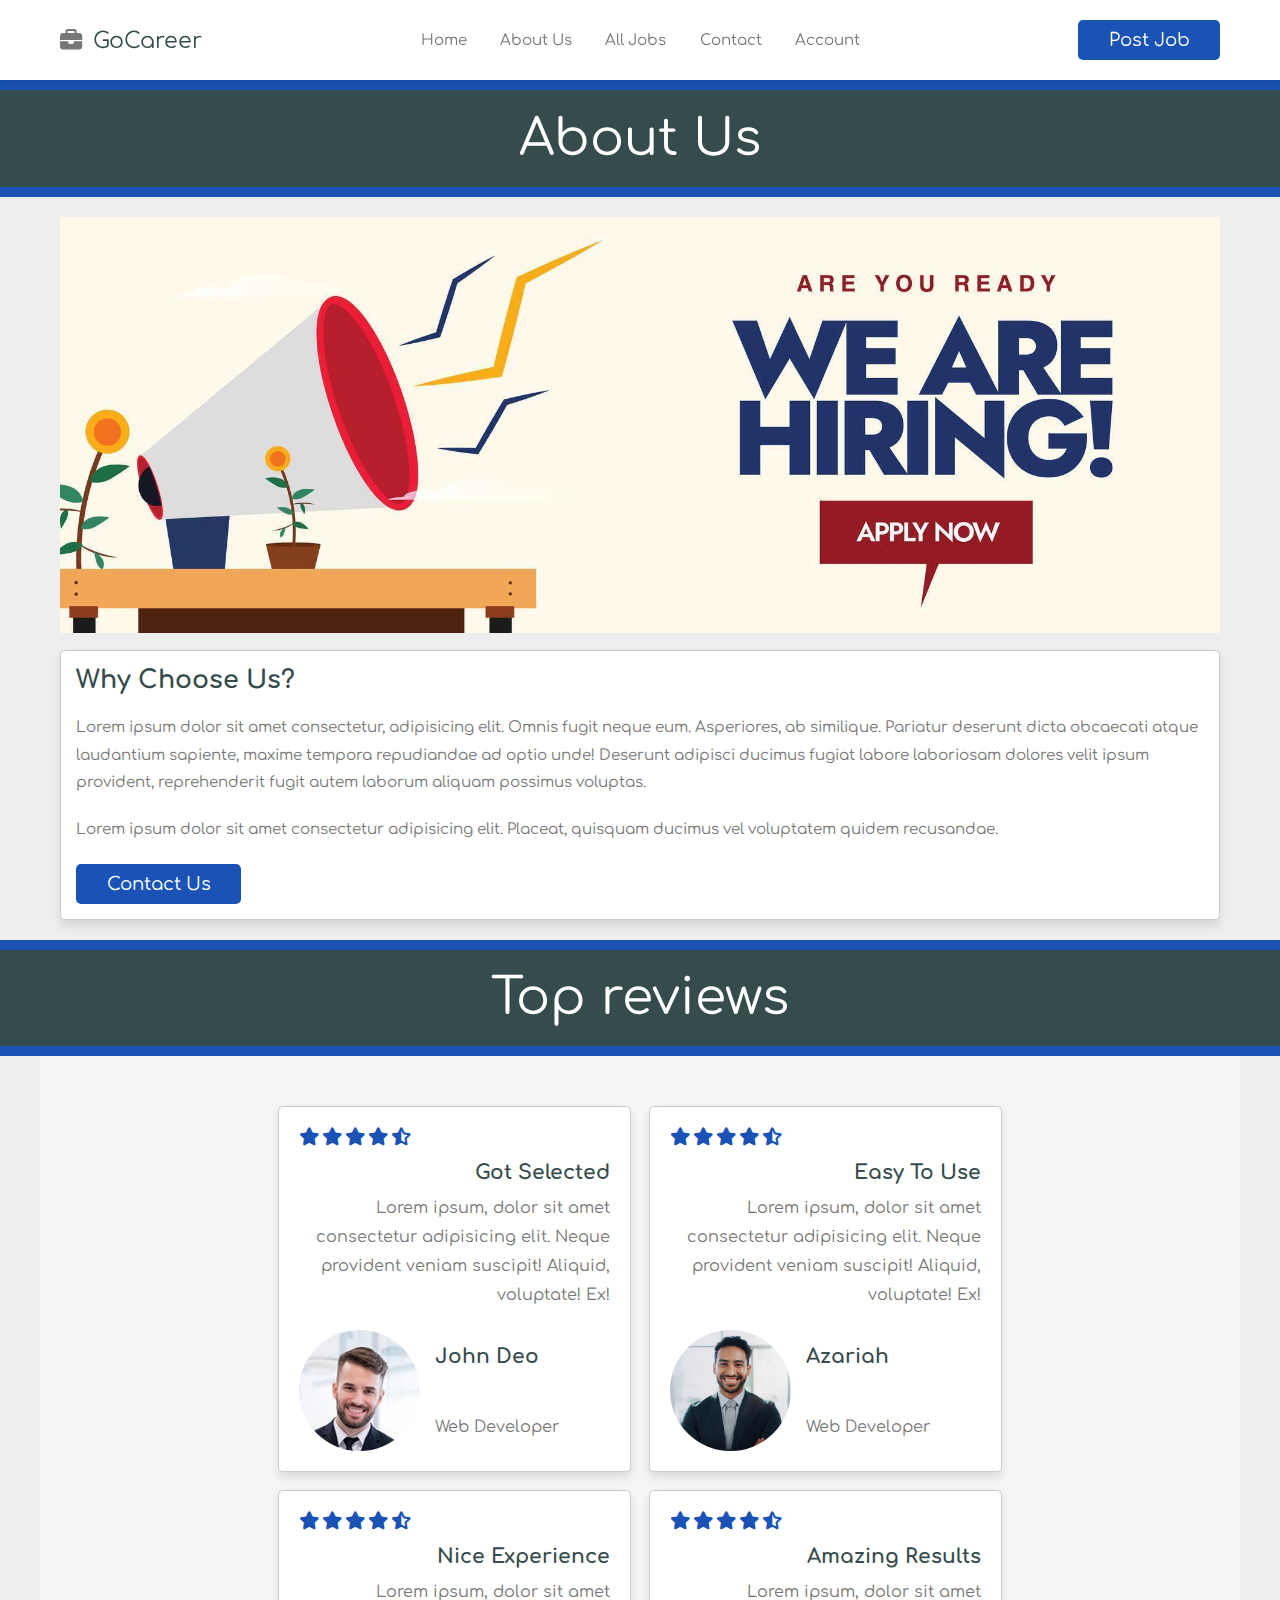
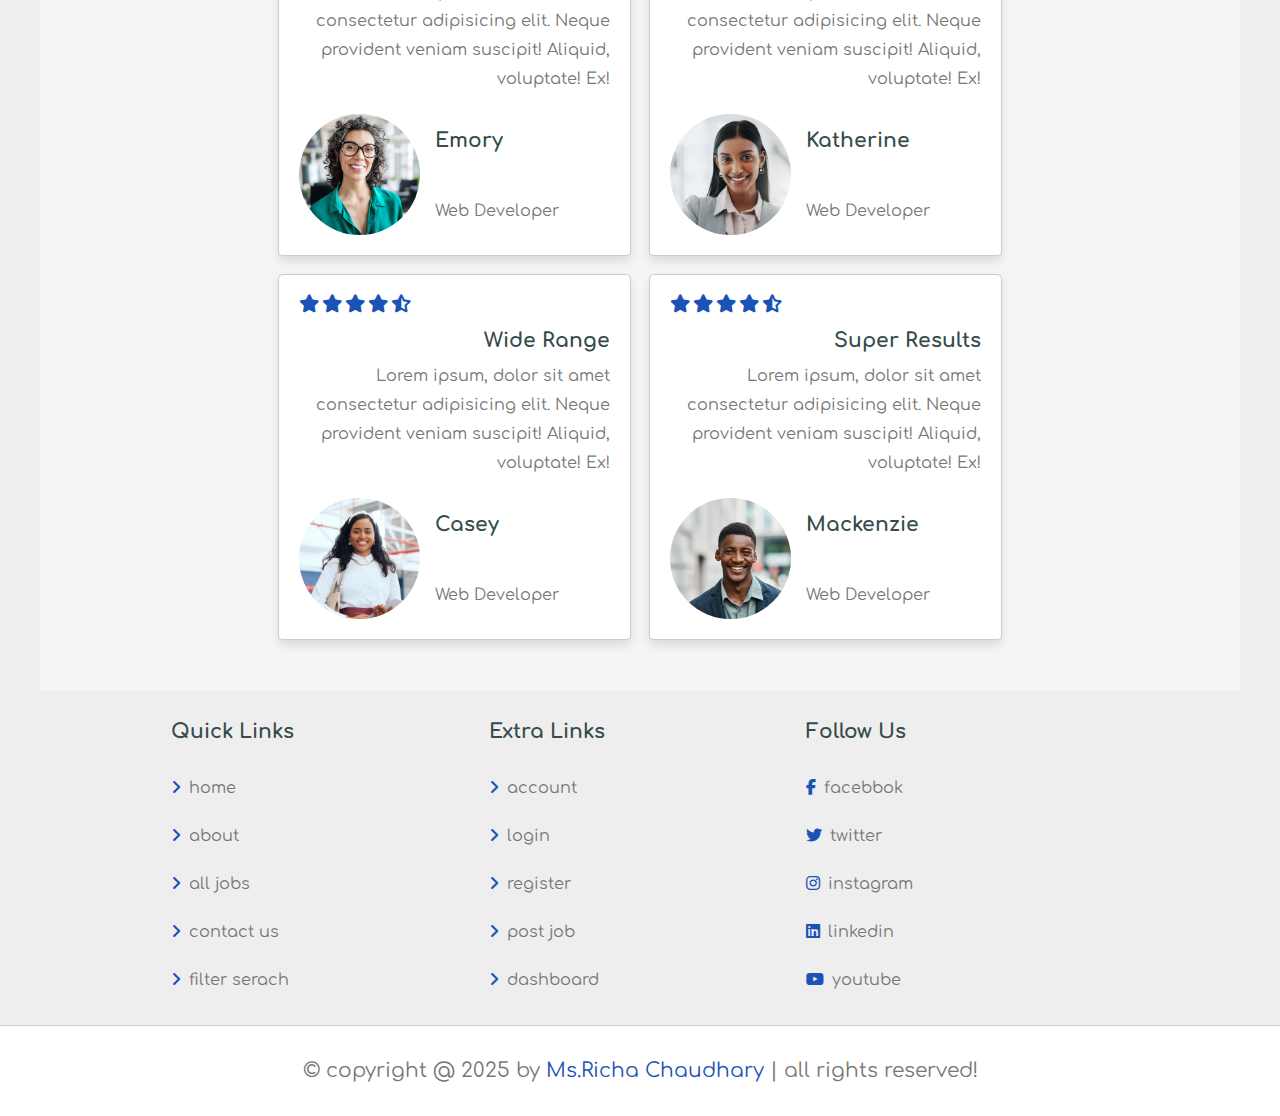
<file: about.html>
<!DOCTYPE html>
<html lang="en">
<head>
    <meta charset="UTF-8">
    <meta name="viewport" content="width=device-width, initial-scale=1.0">
    <title>About</title>

    <link rel="stylesheet" href="style.css">
</head>
<body>

    <header class="header">

        <section class="container">

            <div id="menu-button" class="fas fa-bars-staggered"></div>

            <a href="about.html" class="logo"><i class="fas fa-briefcase"></i>
            GoCareer</a>

             <nav class="navbar">
                <a href="index.html">home</a>
                <a href="about.html">about us</a>
                <a href="jobs.html">all jobs</a>
                <a href="contact.html">contact</a>
                <a href="login.html">account</a>
            </nav>

            <a href="#" class="button" style="margin-top: 0%;">Post job</a>
            
        </section>
    </header>

    
    <!-- about us section starts -->

    <div class="section-title">About Us</div>

    <section class="about">
        <img src="img.1.jpg" alt="">
        <div class="box">
            <h3>Why Choose us?</h3>
            <p>Lorem ipsum dolor sit amet consectetur, adipisicing elit. Omnis fugit neque eum. Asperiores, ab similique. Pariatur deserunt dicta obcaecati atque laudantium sapiente, maxime tempora repudiandae ad optio unde! Deserunt adipisci ducimus fugiat labore laboriosam dolores velit ipsum provident, reprehenderit fugit autem laborum aliquam possimus voluptas.</p>
            <p>Lorem ipsum dolor sit amet consectetur adipisicing elit. Placeat, quisquam ducimus vel voluptatem quidem recusandae.</p>
            <a href="contact.html" class="button">Contact Us</a>
        </div>
    </section>


    <!--about us secton ends-->

    <!--review section starts-->

    <div class="section-title">Top reviews</div>
    <section class="reviews">
        <div class="box-container">


            <div class="box">
                <div class="stars">
                    <i class="fas fa-star"></i>
                    <i class="fas fa-star"></i>
                    <i class="fas fa-star"></i>
                    <i class="fas fa-star"></i>
                    <i class="fas fa-star-half-alt"></i>
                </div>
                <h3 class="title">Got Selected</h3>
                <p>Lorem ipsum, dolor sit amet consectetur adipisicing elit. Neque provident veniam suscipit! Aliquid, voluptate! Ex!</p>
                <div class="user">
                    <img src="img.02.jpg" alt="">
                    <div>
                        <h3>John Deo</h3>
                        <span>Web Developer</span>
                    </div>
                </div>
            </div>

            <div class="box">
                <div class="stars">
                    <i class="fas fa-star"></i>
                    <i class="fas fa-star"></i>
                    <i class="fas fa-star"></i>
                    <i class="fas fa-star"></i>
                    <i class="fas fa-star-half-alt"></i>
                </div>
                <h3 class="title">Easy to Use</h3>
                <p>Lorem ipsum, dolor sit amet consectetur adipisicing elit. Neque provident veniam suscipit! Aliquid, voluptate! Ex!</p>
                <div class="user">
                    <img src="image.03.avif" alt="">
                    <div>
                        <h3>Azariah</h3>
                        <span>Web Developer</span>
                    </div>
                </div>
            </div>

            <div class="box">
                <div class="stars">
                    <i class="fas fa-star"></i>
                    <i class="fas fa-star"></i>
                    <i class="fas fa-star"></i>
                    <i class="fas fa-star"></i>
                    <i class="fas fa-star-half-alt"></i>
                </div>
                <h3 class="title">Nice Experience</h3>
                <p>Lorem ipsum, dolor sit amet consectetur adipisicing elit. Neque provident veniam suscipit! Aliquid, voluptate! Ex!</p>
                <div class="user">
                    <img src="img.04.jpg" alt="">
                    <div>
                        <h3>Emory</h3>
                        <span>Web Developer</span>
                    </div>
                </div>
            </div>

            <div class="box">
                <div class="stars">
                    <i class="fas fa-star"></i>
                    <i class="fas fa-star"></i>
                    <i class="fas fa-star"></i>
                    <i class="fas fa-star"></i>
                    <i class="fas fa-star-half-alt"></i>
                </div>
                <h3 class="title">Amazing Results</h3>
                <p>Lorem ipsum, dolor sit amet consectetur adipisicing elit. Neque provident veniam suscipit! Aliquid, voluptate! Ex!</p>
                <div class="user">
                    <img src="img.05.jpg" alt="">
                <div>
                    <h3>Katherine</h3>
                    <span>Web Developer</span>
                    </div>
                </div>
            </div>
        
            <div class="box">
                <div class="stars">
                    <i class="fas fa-star"></i>
                    <i class="fas fa-star"></i>
                    <i class="fas fa-star"></i>
                    <i class="fas fa-star"></i>
                    <i class="fas fa-star-half-alt"></i>
                </div>
                <h3 class="title">Wide Range</h3>
                <p>Lorem ipsum, dolor sit amet consectetur adipisicing elit. Neque provident veniam suscipit! Aliquid, voluptate! Ex!</p>
                <div class="user">
                    <img src="img.06.jpg" alt="">
                    <div>
                        <h3>Casey</h3>
                        <span>Web Developer</span>
                    </div>
                </div>
            </div>
        

            <div class="box">
                <div class="stars">
                    <i class="fas fa-star"></i>
                    <i class="fas fa-star"></i>
                    <i class="fas fa-star"></i>
                    <i class="fas fa-star"></i>
                    <i class="fas fa-star-half-alt"></i>
                </div>
                <h3 class="title">Super Results</h3>
                <p>Lorem ipsum, dolor sit amet consectetur adipisicing elit. Neque provident veniam suscipit! Aliquid, voluptate! Ex!</p>
                <div class="user">
                    <img src="img.07.jpg" alt="" >
                    <div>
                    <h3>Mackenzie</h3>
                    <span>Web Developer</span>
                    </div>
                </div>
            </div>


        </div>
    </section>
    <!--review section ends-->




















































































<footer class="footer">
    <section class="grid">
        <div class="box">
        <h3>quick links</h3>
        <a href="index.html"><i class="fas fa-angle-right"></i>home</a>
        <a href="about.html"><i class="fas fa-angle-right"></i>about</a>
        <a href="jobs.html"><i class="fas fa-angle-right"></i>all jobs</a>
        <a href="contact.html"><i class="fas fa-angle-right"></i>contact us</a>
        <a href="contact.html"><i class="fas fa-angle-right"></i>filter serach</a>
        </div>

        <div class="box">
            <h3>extra links</h3>
            <a href="#"><i class="fas fa-angle-right"></i>account</a>
            <a href="login.html"><i class="fas fa-angle-right"></i>login</a>
            <a href="register.html"><i class="fas fa-angle-right"></i>register</a>
            <a href="#"><i class="fas fa-angle-right"></i>post job</a>
            <a href="#"><i class="fas fa-angle-right"></i>dashboard</a>
        </div>

        <div class="box">
            <h3>follow us</h3>  
            <a href="#"><i class="fab fa-facebook-f"></i>facebbok</a>
            <a href="#"><i class="fab fa-twitter"></i>twitter</a>
            <a href="#"><i class="fab fa-instagram"></i>instagram</a>
            <a href="#"><i class="fab fa-linkedin"></i>linkedin</a>
            <a href="#"><i class="fab fa-youtube"></i>youtube</a>
        </div>
    </section>

    <div class="credit">&copy; copyright @ 2025 by <span>ms.richa chaudhary</span> | all rights reserved!</div>

    
</footer>

</body>
<script src="script.js"></script>
</html>
</file>
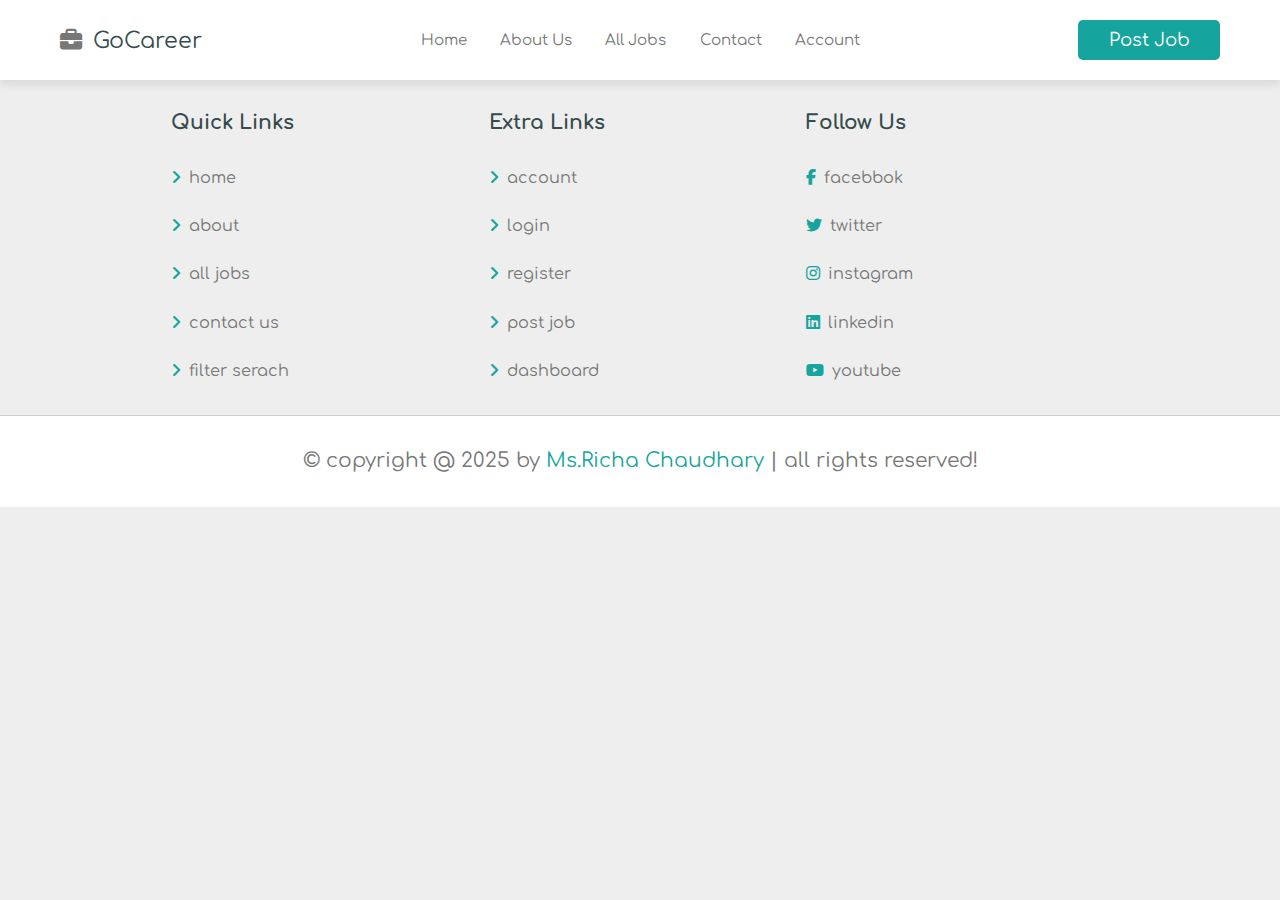
<file: contact.html>
<!DOCTYPE html>
<html lang="en">
<head>
    <meta charset="UTF-8">
    <meta name="viewport" content="width=device-width, initial-scale=1.0">
    <title>Home</title>

    <link rel="stylesheet" href="css/style.css">
</head>
<body>

    <header class="header">

        <section class="container">

            <div id="menu-button" class="fas fa-bars-staggered"></div>

            <a href="home.html" class="logo"><i class="fas fa-briefcase"></i>
            GoCareer</a>

             <nav class="navbar">
                <a href="home.html">home</a>
                <a href="about.html">about us</a>
                <a href="jobs.html">all jobs</a>
                <a href="contact.html">contact</a>
                <a href="login.html">account</a>
            </nav>

            <a href="#" class="button" style="margin-top: 0%;">Post job</a>
            
        </section>
    </header>


























    <footer class="footer">
    <section class="grid">
        <div class="box">
        <h3>quick links</h3>
        <a href="home.html"><i class="fas fa-angle-right"></i>home</a>
        <a href="about.html"><i class="fas fa-angle-right"></i>about</a>
        <a href="jobs.html"><i class="fas fa-angle-right"></i>all jobs</a>
        <a href="contact.html"><i class="fas fa-angle-right"></i>contact us</a>
        <a href="contact.html"><i class="fas fa-angle-right"></i>filter serach</a>
        </div>

        <div class="box">
            <h3>extra links</h3>
            <a href="#"><i class="fas fa-angle-right"></i>account</a>
            <a href="login.html"><i class="fas fa-angle-right"></i>login</a>
            <a href="register.html"><i class="fas fa-angle-right"></i>register</a>
            <a href="#"><i class="fas fa-angle-right"></i>post job</a>
            <a href="#"><i class="fas fa-angle-right"></i>dashboard</a>
        </div>

        <div class="box">
            <h3>follow us</h3>  
            <a href="#"><i class="fab fa-facebook-f"></i>facebbok</a>
            <a href="#"><i class="fab fa-twitter"></i>twitter</a>
            <a href="#"><i class="fab fa-instagram"></i>instagram</a>
            <a href="#"><i class="fab fa-linkedin"></i>linkedin</a>
            <a href="#"><i class="fab fa-youtube"></i>youtube</a>
        </div>
    </section>

    <div class="credit">&copy; copyright @ 2025 by <span>ms.richa chaudhary</span> | all rights reserved!</div>

    
</footer>















    
</body>
<script src="script.js"></script>
</html>
</file>
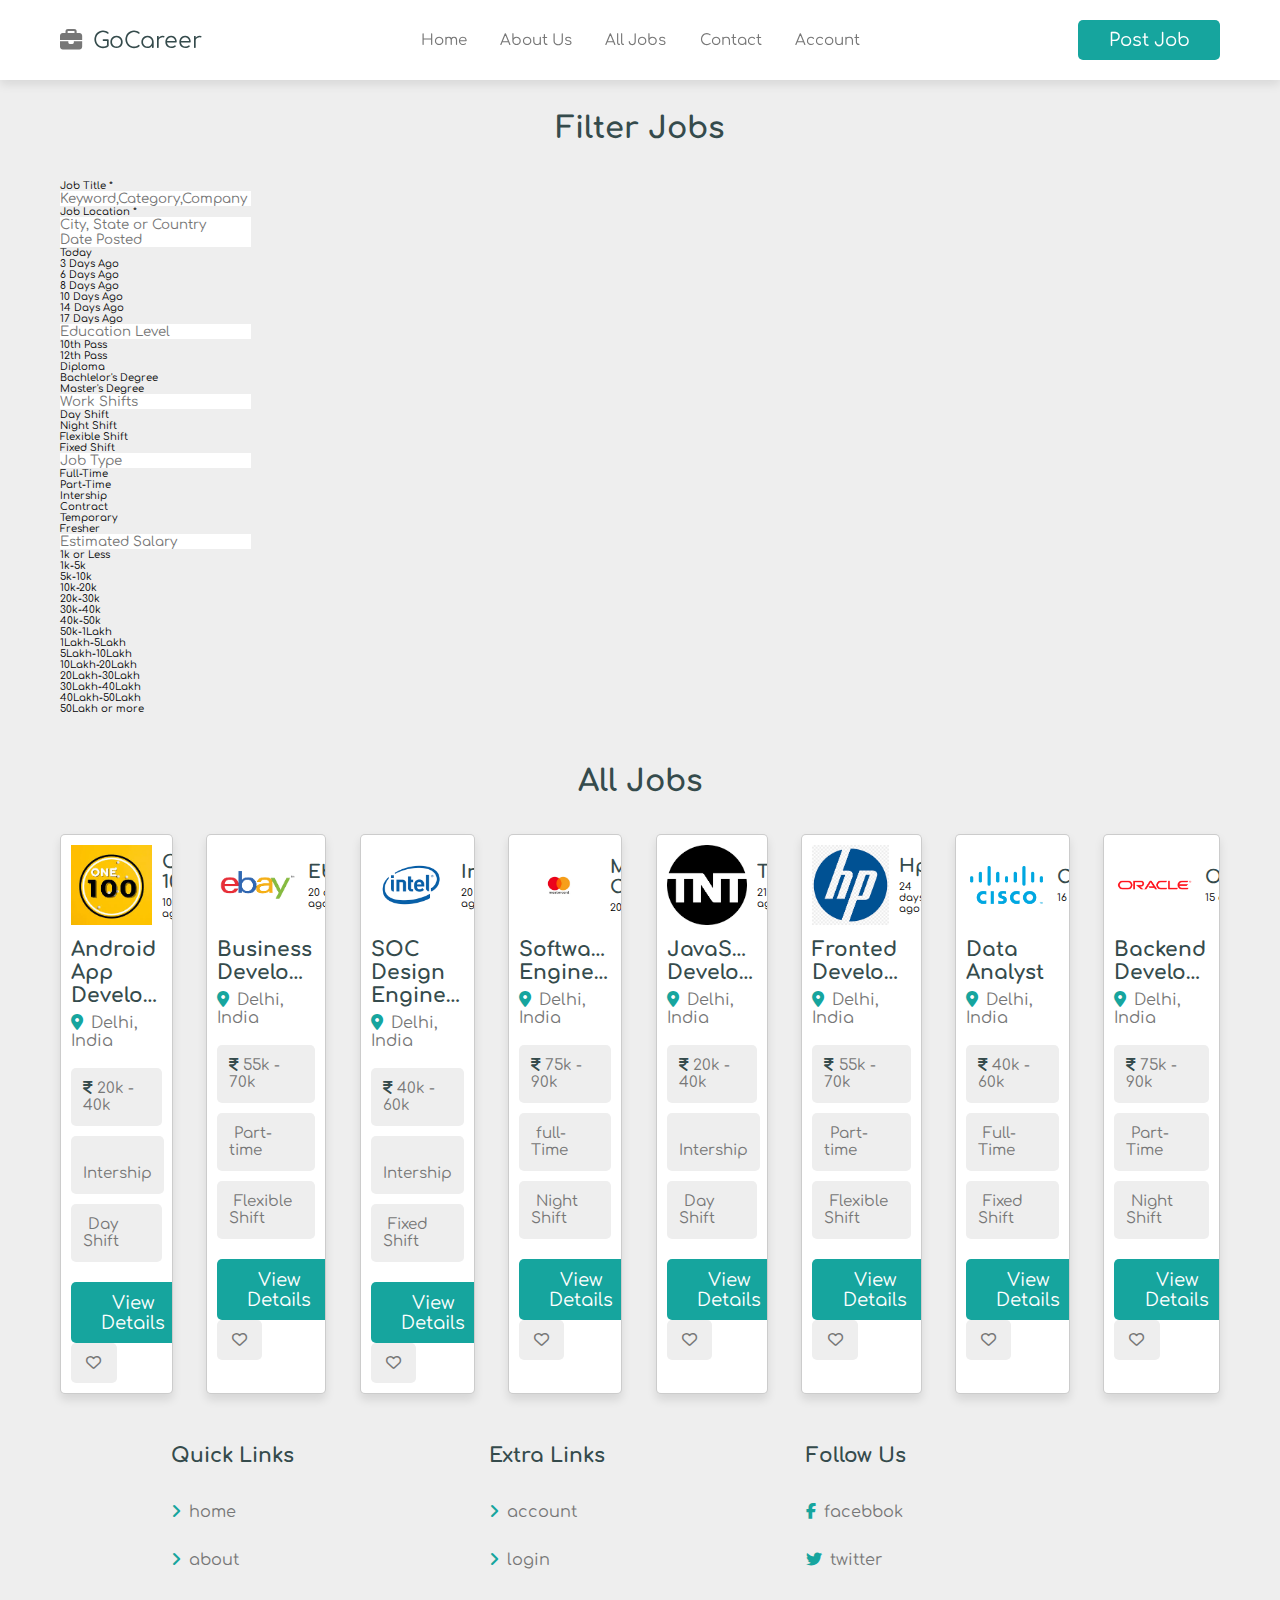
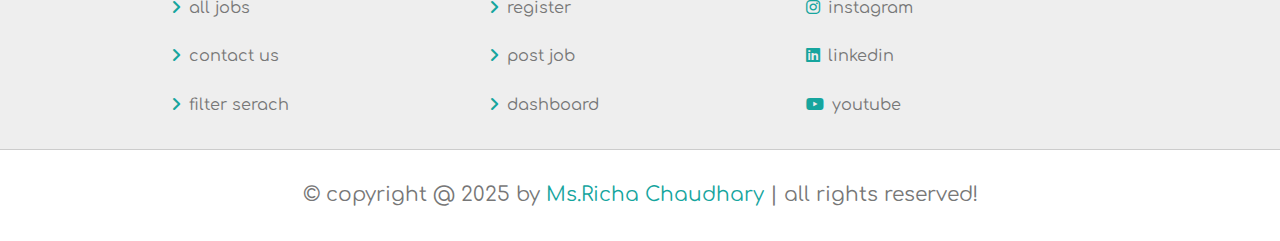
<file: jobs.html>
<!DOCTYPE html>
<html lang="en">
<head>
    <meta charset="UTF-8">
    <meta name="viewport" content="width=device-width, initial-scale=1.0">
    <title>Home</title>

    <link rel="stylesheet" href="css/style.css">
</head>
<body>

    <header class="header">

        <section class="container">

            <div id="menu-button" class="fas fa-bars-staggered"></div>

            <a href="home.html" class="logo"><i class="fas fa-briefcase"></i>
            GoCareer</a>

             <nav class="navbar">
                <a href="home.html">home</a>
                <a href="about.html">about us</a>
                <a href="jobs.html">all jobs</a>
                <a href="contact.html">contact</a>
                <a href="login.html">account</a>
            </nav>

            <a href="#" class="button" style="margin-top: 0%;">Post job</a>
            
        </section>
    </header>
    <!--header section ends-->

    <!--Job Filter Section starts-->

    <section class="job-filter">
        <h1 class="heading">Filter Jobs</h1>
        <form action="" method="post">
            <div class="flex">
                <div class="box">
                    <p>Job Title <span>*</span></p>
                    <input type="text" name="title" placeholder="Keyword,Category,Company" required maxlength="20" class="input">
                </div>
                <div class="box">
                    <p>Job Location <span>*</span></p>
                    <input type="text" name="location" placeholder="City, State or Country" required maxlength="50" class="input">
                </div>
            </div>
            <div class="dropdown-container">
                <div class="dropdown">
                    <input type="text" readonly name="Date" placeholder="Date Posted" maxlength="20" class="output">
                    <div class="lists">
                        <p class="items">Today</p>
                        <p class="items">3 Days Ago</p>
                        <p class="items">6 Days Ago</p>
                        <p class="items">8 Days Ago</p>
                        <p class="items">10 Days Ago</p>
                        <p class="items">14 Days Ago</p>
                        <p class="items">17 Days Ago</p>
                    </div>
                </div>

                <div class="dropdown">
                    <input type="text" readonly name="Date" placeholder="Education Level" maxlength="20" class="output">
                    <div class="lists">
                        <p class="items">10th Pass</p>
                        <p class="items">12th Pass</p>
                        <p class="items">Diploma</p>
                        <p class="items">Bachlelor's Degree</p>
                        <p class="items">Master's Degree</p>
                    </div>
                </div>

                <div class="dropdown">
                    <input type="text" readonly name="Date" placeholder="Work Shifts" maxlength="20" class="output">
                    <div class="lists">
                        <p class="items">Day Shift</p>
                        <p class="items">Night Shift</p>
                        <p class="items">Flexible Shift</p>
                        <p class="items">Fixed Shift</p>
                    </div>
                </div>

                <div class="dropdown">
                    <input type="text" readonly name="Date" placeholder="Job Type" maxlength="20" class="output">
                    <div class="lists">
                        <p class="items">Full-Time</p>
                        <p class="items">Part-Time</p>
                        <p class="items">Intership</p>
                        <p class="items">Contract</p>
                        <p class="items">Temporary</p>
                        <p class="items">Fresher</p>
                    </div>
                </div>

                <div class="dropdown">
                    <input type="text" readonly name="Date" placeholder="Estimated Salary" maxlength="20" class="output">
                    <div class="lists">
                        <p class="items">1k or Less</p>
                        <p class="items">1k-5k</p>
                        <p class="items">5k-10k</p>
                        <p class="items">10k-20k</p>
                        <p class="items">20k-30k</p>
                        <p class="items">30k-40k</p>
                        <p class="items">40k-50k</p>
                        <p class="items">50k-1Lakh</p>
                        <p class="items">1Lakh-5Lakh</p>
                        <p class="items">5Lakh-10Lakh</p>
                        <p class="items">10Lakh-20Lakh</p>
                        <p class="items">20Lakh-30Lakh</p>
                        <p class="items">30Lakh-40Lakh</p>
                        <p class="items">40Lakh-50Lakh</p>
                        <p class="items">50Lakh or more</p>
                    </div>
                </div>
                
                
                
                
                      
            </div>
        </form>
    </section>
    <!--Job filter Section ends-->
   <!--all jobs section starts-->

   <section class="jobs-container">

    <h1 class="heading">All Jobs</h1>

    <div class="box-container">

        <div class="box">
            <div class="company">
                <img src="icon-1.jpg" alt="icon-1" width="120">
                <div>
                    <h3>ONE 100</h3>
                    <p>10 days ago</p>
                </div>
            </div>
            <h3 class="job-title">Android App Developer</h3>
            <p class="location"><i class="fas fa-map-marker-alt"></i> <span>Delhi, India</span></p>
            <div class="tags">
                <p><i class="fas fa-indian-rupee-sign"></i><span>20k - 40k</span></p>
                <p><i class="fas fa briefcase"></i><span>Intership</span></p>
                <p><i class="fas fa clock"></i><span>Day Shift</span></p>
            </div>
            <div class="flex-button">
                <a href="view_job.html" class="button">View Details</a>
                <button class="far fa-heart"></button>
            </div>
        </div>

        <div class="box">
            <div class="company">
                <img src="icon-2.png" alt="icon-2" width="120">
                <div>
                    <h3>Ebay</h3>
                    <p>20 days ago</p>
                </div>
            </div>
            <h3 class="job-title">Business Development</h3>
            <p class="location"><i class="fas fa-map-marker-alt"></i> <span>Delhi, India</span></p>
            <div class="tags">
                <p><i class="fas fa-indian-rupee-sign"></i><span>55k - 70k</span></p>
                <p><i class="fas fa briefcase"></i><span>Part-time</span></p>
                <p><i class="fas fa clock"></i><span>Flexible Shift</span></p>
            </div>
            <div class="flex-button">
                <a href="view_job.html" class="button">View Details</a>
                <button class="far fa-heart"></button>
            </div>
        </div>

        <div class="box">
            <div class="company">
                <img src="icon-3.png" alt="icon-2" width="150">
                <div>
                    <h3>intel</h3>
                    <p>20 days ago</p>
                </div>
            </div>
            <h3 class="job-title">SOC Design Engineer</h3>
            <p class="location"><i class="fas fa-map-marker-alt"></i> <span>Delhi, India</span></p>
            <div class="tags">
                <p><i class="fas fa-indian-rupee-sign"></i><span>40k - 60k</span></p>
                <p><i class="fas fa briefcase"></i><span>Intership</span></p>
                <p><i class="fas fa clock"></i><span>Fixed Shift</span></p>
            </div>
            <div class="flex-button">
                <a href="view_job.html" class="button">View Details</a>
                <button class="far fa-heart"></button>
            </div>
        </div>

        <div class="box">
            <div class="company">
                <img src="icon-4.png" alt="icon-2" width="190">
                <div>
                    <h3>Master Card</h3>
                    <p>20 days ago</p>
                </div>
            </div>
            <h3 class="job-title">Software Engineer</h3>
            <p class="location"><i class="fas fa-map-marker-alt"></i> <span>Delhi, India</span></p>
            <div class="tags">
                <p><i class="fas fa-indian-rupee-sign"></i><span>75k - 90k</span></p>
                <p><i class="fas fa briefcase"></i><span>full-Time</span></p>
                <p><i class="fas fa clock"></i><span>Night Shift</span></p>
            </div>
            <div class="flex-button">
                <a href="view_job.html" class="button">View Details</a>
                <button class="far fa-heart"></button>
            </div>
        </div>
        
        <div class="box">
            <div class="company">
                <img src="icon-5.jpg" alt="icon-5" width="120">
                <div>
                    <h3>TNT</h3>
                    <p>21 days ago</p>
                </div>
            </div>
            <h3 class="job-title">JavaScript Developer</h3>
            <p class="location"><i class="fas fa-map-marker-alt"></i> <span>Delhi, India</span></p>
            <div class="tags">
                <p><i class="fas fa-indian-rupee-sign"></i><span>20k - 40k</span></p>
                <p><i class="fas fa briefcase"></i><span>Intership</span></p>
                <p><i class="fas fa clock"></i><span>Day Shift</span></p>
            </div>
            <div class="flex-button">
                <a href="view_job.html" class="button">View Details</a>
                <button  class="far fa-heart"></button>
            </div>
        </div>

        <div class="box">
            <div class="company">
                <img src="icon-6.jpg" alt="icon-6" width="120">
                <div>
                    <h3>hp</h3>
                    <p>24 days ago</p>
                </div>
            </div>
            <h3 class="job-title">Fronted Developer</h3>
            <p class="location"><i class="fas fa-map-marker-alt"></i> <span>Delhi, India</span></p>
            <div class="tags">
                <p><i class="fas fa-indian-rupee-sign"></i><span>55k - 70k</span></p>
                <p><i class="fas fa briefcase"></i><span>Part-time</span></p>
                <p><i class="fas fa clock"></i><span>Flexible Shift</span></p>
            </div>
            <div class="flex-button">
                <a href="view_job.html" class="button">View Details</a>
                <button class="far fa-heart"></button>
            </div>
        </div>

        <div class="box">
            <div class="company">
                <img src="icon-7.jpg" alt="icon-7" width="150">
                <div>
                    <h3>CISCO</h3>
                    <p>16 days ago</p>
                </div>
            </div>
            <h3 class="job-title">Data Analyst</h3>
            <p class="location"><i class="fas fa-map-marker-alt"></i> <span>Delhi, India</span></p>
            <div class="tags">
                <p><i class="fas fa-indian-rupee-sign"></i><span>40k - 60k</span></p>
                <p><i class="fas fa briefcase"></i><span>Full-Time</span></p>
                <p><i class="fas fa clock"></i><span>Fixed Shift</span></p>
            </div>
            <div class="flex-button">
                <a href="view_job.html" class="button">View Details</a>
                <button class="far fa-heart"></button>
            </div>
        </div>

        <div class="box">
            <div class="company">
                <img src="icon-8.jpg" alt="icon-8" width="190">
                <div>
                    <h3>ORACLE</h3>
                    <p>15 days ago</p>
                </div>
            </div>
            <h3 class="job-title">Backend Developer</h3>
            <p class="location"><i class="fas fa-map-marker-alt"></i> <span>Delhi, India</span></p>
            <div class="tags">
                <p><i class="fas fa-indian-rupee-sign"></i><span>75k - 90k</span></p>
                <p><i class="fas fa briefcase"></i><span>Part-Time</span></p>
                <p><i class="fas fa clock"></i><span>Night Shift</span></p>
            </div>
            <div class="flex-button">
                <a href="view_job.html" class="button">View Details</a>
                <button class="far fa-heart"></button>
            </div>
        </div>

    </div>
    
</section>


    <!--job section ends-->



















   <!--all jobs section ends-->






















    <footer class="footer">
    <section class="grid">
        <div class="box">
        <h3>quick links</h3>
        <a href="home.html"><i class="fas fa-angle-right"></i>home</a>
        <a href="about.html"><i class="fas fa-angle-right"></i>about</a>
        <a href="jobs.html"><i class="fas fa-angle-right"></i>all jobs</a>
        <a href="contact.html"><i class="fas fa-angle-right"></i>contact us</a>
        <a href="contact.html"><i class="fas fa-angle-right"></i>filter serach</a>
        </div>

        <div class="box">
            <h3>extra links</h3>
            <a href="#"><i class="fas fa-angle-right"></i>account</a>
            <a href="login.html"><i class="fas fa-angle-right"></i>login</a>
            <a href="register.html"><i class="fas fa-angle-right"></i>register</a>
            <a href="#"><i class="fas fa-angle-right"></i>post job</a>
            <a href="#"><i class="fas fa-angle-right"></i>dashboard</a>
        </div>

        <div class="box">
            <h3>follow us</h3>  
            <a href="#"><i class="fab fa-facebook-f"></i>facebbok</a>
            <a href="#"><i class="fab fa-twitter"></i>twitter</a>
            <a href="#"><i class="fab fa-instagram"></i>instagram</a>
            <a href="#"><i class="fab fa-linkedin"></i>linkedin</a>
            <a href="#"><i class="fab fa-youtube"></i>youtube</a>
        </div>
    </section>

    <div class="credit">&copy; copyright @ 2025 by <span>ms.richa chaudhary</span> | all rights reserved!</div>

    
</footer>















    
</body>
<script src="script.js"></script>

<script>
    let dropdown_items = document.querySelectorAll('.job-filter form .dropdown-container .dropdown .lists .items')

    dropdown_items.forEach(items => {
        items.onclick = () => {
            items_parent = items.parentElement.parentElement;
            let output = items_parent.querySelector('.output');
            output.value = items.innerText;
        }
    });
    
</script>
</html>
</file>
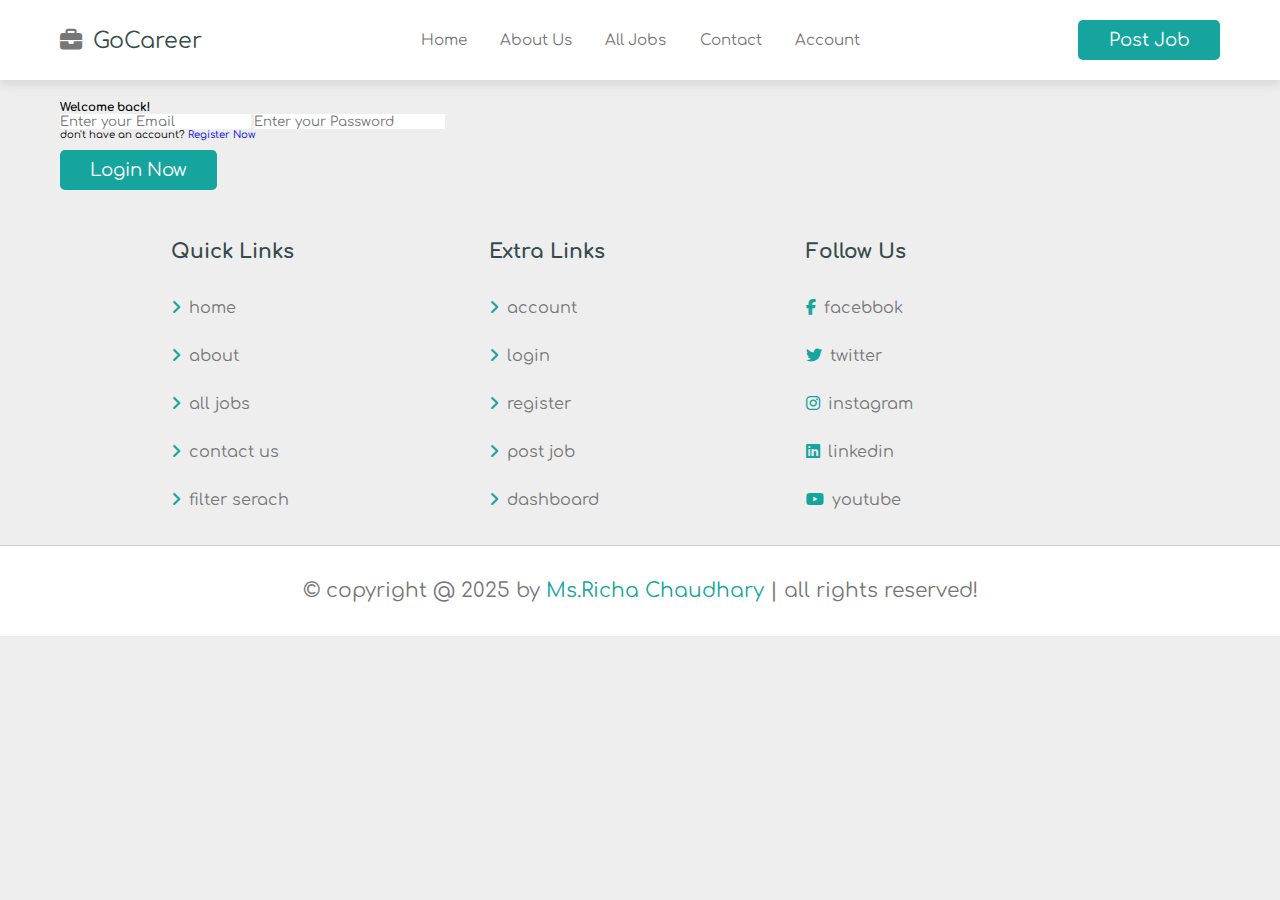
<file: login.html>
<!DOCTYPE html>
<html lang="en">
<head>
    <meta charset="UTF-8">
    <meta name="viewport" content="width=device-width, initial-scale=1.0">
    <title>Home</title>

    <link rel="stylesheet" href="css/style.css">
</head>
<body>

    <header class="header">

        <section class="container">

            <div id="menu-button" class="fas fa-bars-staggered"></div>

            <a href="home.html" class="logo"><i class="fas fa-briefcase"></i>
            GoCareer</a>

             <nav class="navbar">
                <a href="home.html">home</a>
                <a href="about.html">about us</a>
                <a href="jobs.html">all jobs</a>
                <a href="contact.html">contact</a>
                <a href="login.html">account</a>
            </nav>

            <a href="#" class="button" style="margin-top: 0%;">Post job</a>
            
        </section>
    </header>

   <!--account section starts-->

   <div class="account-form-container">

        <section class="account-form">
            <form action="" method="post">
                <h3>Welcome back!</h3>
                <input type="Email" required name="Email" maxlength="50"
                placeholder="Enter your Email" class="input">
                <input type="Password" required name="Password" maxlength="20"
                placeholder="Enter your Password" class="input">
                <p>don't have an account? <a href="register.html">Register Now</a></p>
                <input type="submit" value="Login Now" name="Submit" class="button">


            </form>
        </section>

    </div>


   <!--account section ends-->
























    <footer class="footer">
    <section class="grid">
        <div class="box">
        <h3>quick links</h3>
        <a href="home.html"><i class="fas fa-angle-right"></i>home</a>
        <a href="about.html"><i class="fas fa-angle-right"></i>about</a>
        <a href="jobs.html"><i class="fas fa-angle-right"></i>all jobs</a>
        <a href="contact.html"><i class="fas fa-angle-right"></i>contact us</a>
        <a href="contact.html"><i class="fas fa-angle-right"></i>filter serach</a>
        </div>

        <div class="box">
            <h3>extra links</h3>
            <a href="#"><i class="fas fa-angle-right"></i>account</a>
            <a href="login.html"><i class="fas fa-angle-right"></i>login</a>
            <a href="register.html"><i class="fas fa-angle-right"></i>register</a>
            <a href="#"><i class="fas fa-angle-right"></i>post job</a>
            <a href="#"><i class="fas fa-angle-right"></i>dashboard</a>
        </div>

        <div class="box">
            <h3>follow us</h3>  
            <a href="#"><i class="fab fa-facebook-f"></i>facebbok</a>
            <a href="#"><i class="fab fa-twitter"></i>twitter</a>
            <a href="#"><i class="fab fa-instagram"></i>instagram</a>
            <a href="#"><i class="fab fa-linkedin"></i>linkedin</a>
            <a href="#"><i class="fab fa-youtube"></i>youtube</a>
        </div>
    </section>

    <div class="credit">&copy; copyright @ 2025 by <span>ms.richa chaudhary</span> | all rights reserved!</div>

    
</footer>















    
</body>
<script src="script.js"></script>
</html>
</file>
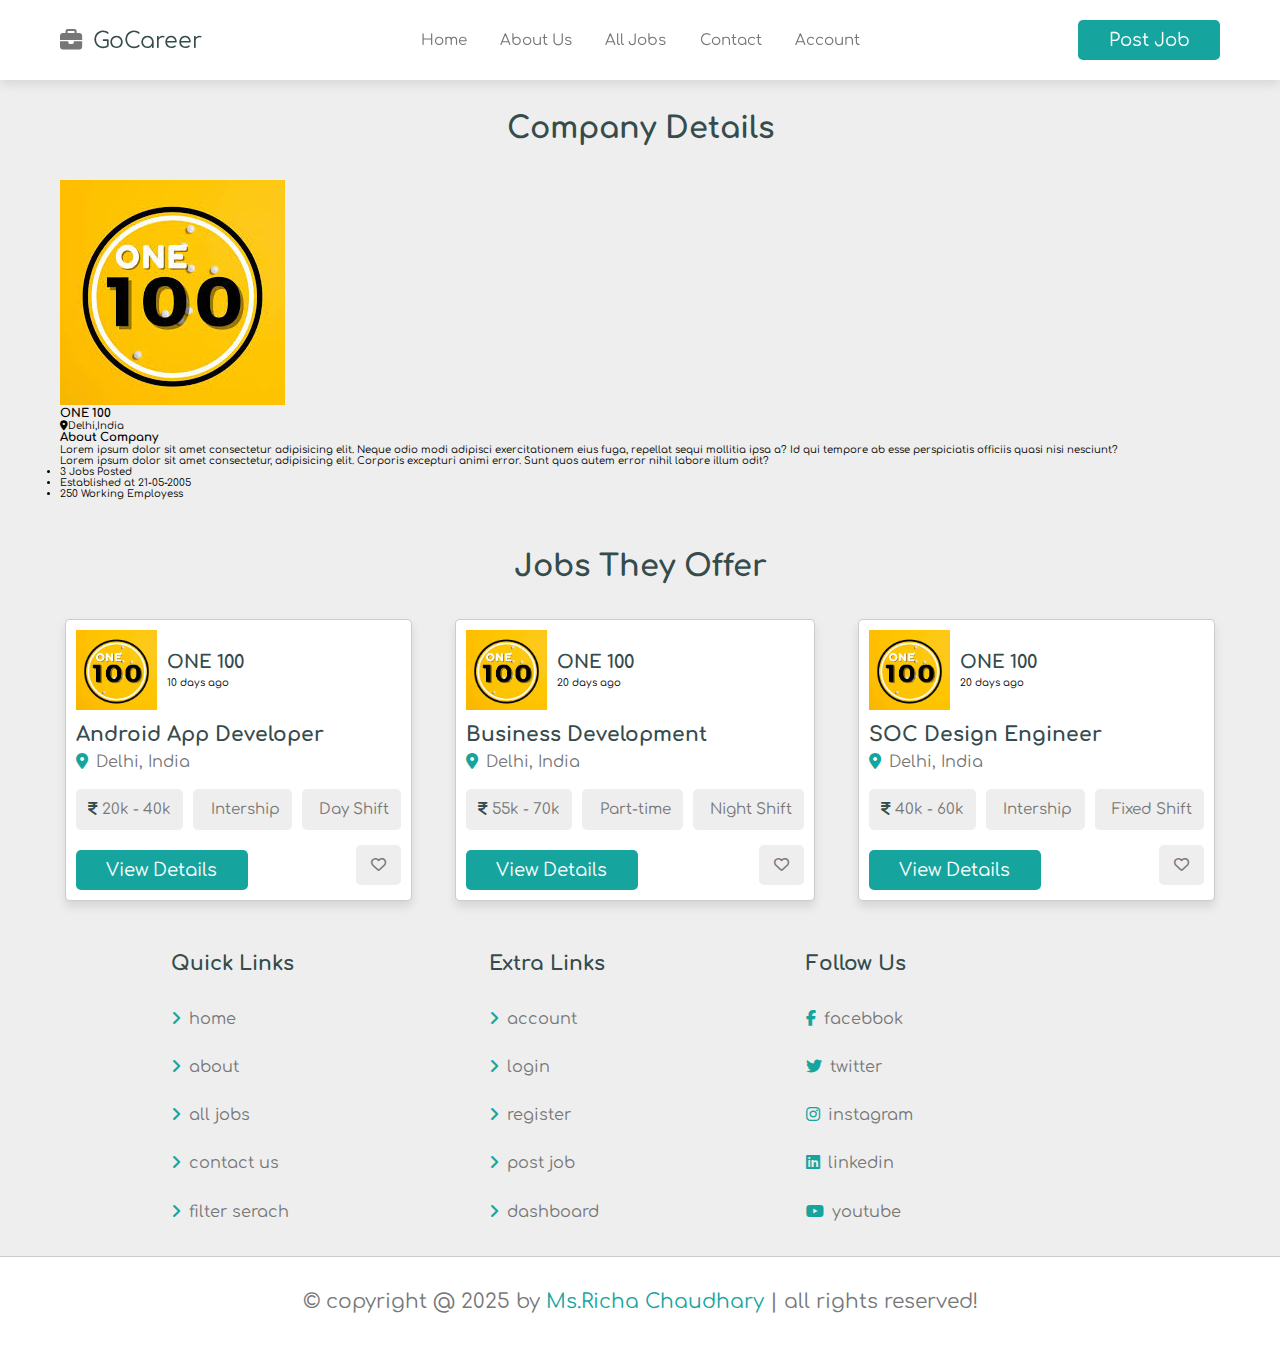
<file: view_company.html>
<!DOCTYPE html>
<html lang="en">
<head>
    <meta charset="UTF-8">
    <meta name="viewport" content="width=device-width, initial-scale=1.0">
    <title>Home</title>

    <link rel="stylesheet" href="css/style.css">
</head>
<body>

    <header class="header">

        <section class="container">

            <div id="menu-button" class="fas fa-bars-staggered"></div>

            <a href="home.html" class="logo"><i class="fas fa-briefcase"></i>
            GoCareer</a>

             <nav class="navbar">
                <a href="home.html">home</a>
                <a href="about.html">about us</a>
                <a href="jobs.html">all jobs</a>
                <a href="contact.html">contact</a>
                <a href="login.html">account</a>
            </nav>

            <a href="#" class="button" style="margin-top: 0%;">Post job</a>
            
        </section>
    </header>


    <!--company details section starts-->

    <section class="view-company">
        <h1 class="heading">Company Details</h1>
        <div class="details">
            <div class="info">
                <img src="icon-1.jpg" alt="">
                <h3>ONE 100</h3>
                <p><i class="fas fa-map-marker-alt"></i>Delhi,India</p>
            </div>

            <div class="description">
                <h3>About Company</h3>
                <p>Lorem ipsum dolor sit amet consectetur adipisicing elit. Neque odio modi adipisci exercitationem eius fuga, repellat sequi mollitia ipsa a? Id qui tempore ab esse perspiciatis officiis quasi nisi nesciunt?</p>
                <p>Lorem ipsum dolor sit amet consectetur, adipisicing elit. Corporis excepturi animi error. Sunt quos autem error nihil labore illum odit?</p>
            </div>

            <ul>
                <li>3 Jobs Posted</li>
                <li>Established at 21-05-2005</li>
                <li>250 Working Employess</li>
            </ul>
        </div>
    </section>

    <!--company details section ends-->

    
    <!--job section starts-->

    <section class="jobs-container">

    <h1 class="heading">Jobs They Offer</h1>

    <div class="box-container">

        <div class="box">
            <div class="company">
                <img src="icon-1.jpg" alt="icon-1" width="120">
                <div>
                    <h3>ONE 100</h3>
                    <p>10 days ago</p>
                </div>
            </div>
            <h3 class="job-title">Android App Developer</h3>
            <p class="location"><i class="fas fa-map-marker-alt"></i> <span>Delhi, India</span></p>
            <div class="tags">
                <p><i class="fas fa-indian-rupee-sign"></i><span>20k - 40k</span></p>
                <p><i class="fas fa briefcase"></i><span>Intership</span></p>
                <p><i class="fas fa clock"></i><span>Day Shift</span></p>
            </div>
            <div class="flex-button">
                <a href="view_job.html" class="button">View Details</a>
                <button type="Submit" class="far fa-heart" name="Save"></button>
            </div>
        </div>

        <div class="box">
            <div class="company">
                <img src="icon-1.jpg" alt="icon-1" width="120">
                <div>
                    <h3>ONE 100</h3>
                    <p>20 days ago</p>
                </div>
            </div>
            <h3 class="job-title">Business Development</h3>
            <p class="location"><i class="fas fa-map-marker-alt"></i> <span>Delhi, India</span></p>
            <div class="tags">
                <p><i class="fas fa-indian-rupee-sign"></i><span>55k - 70k</span></p>
                <p><i class="fas fa briefcase"></i><span>Part-time</span></p>
                <p><i class="fas fa clock"></i><span>Night Shift</span></p>
            </div>
            <div class="flex-button">
                <a href="view_job.html" class="button">View Details</a>
                <button type="Submit" class="far fa-heart" name="Save"></button>
            </div>
        </div>

        <div class="box">
            <div class="company">
                <img src="icon-1.jpg" alt="icon-2" width="150">
                <div>
                    <h3>ONE 100</h3>
                    <p>20 days ago</p>
                </div>
            </div>
            <h3 class="job-title">SOC Design Engineer</h3>
            <p class="location"><i class="fas fa-map-marker-alt"></i> <span>Delhi, India</span></p>
            <div class="tags">
                <p><i class="fas fa-indian-rupee-sign"></i><span>40k - 60k</span></p>
                <p><i class="fas fa briefcase"></i><span>Intership</span></p>
                <p><i class="fas fa clock"></i><span>Fixed Shift</span></p>
            </div>
            <div class="flex-button">
                <a href="view_job.html" class="button">View Details</a>
                <button type="Submit" class="far fa-heart" name="Save"></button>
            </div>
        </div>

        
    </div>
</section>


    <!--job section ends-->





























    <footer class="footer">
    <section class="grid">
        <div class="box">
        <h3>quick links</h3>
        <a href="home.html"><i class="fas fa-angle-right"></i>home</a>
        <a href="about.html"><i class="fas fa-angle-right"></i>about</a>
        <a href="jobs.html"><i class="fas fa-angle-right"></i>all jobs</a>
        <a href="contact.html"><i class="fas fa-angle-right"></i>contact us</a>
        <a href="contact.html"><i class="fas fa-angle-right"></i>filter serach</a>
        </div>

        <div class="box">
            <h3>extra links</h3>
            <a href="#"><i class="fas fa-angle-right"></i>account</a>
            <a href="login.html"><i class="fas fa-angle-right"></i>login</a>
            <a href="register.html"><i class="fas fa-angle-right"></i>register</a>
            <a href="#"><i class="fas fa-angle-right"></i>post job</a>
            <a href="#"><i class="fas fa-angle-right"></i>dashboard</a>
        </div>

        <div class="box">
            <h3>follow us</h3>  
            <a href="#"><i class="fab fa-facebook-f"></i>facebbok</a>
            <a href="#"><i class="fab fa-twitter"></i>twitter</a>
            <a href="#"><i class="fab fa-instagram"></i>instagram</a>
            <a href="#"><i class="fab fa-linkedin"></i>linkedin</a>
            <a href="#"><i class="fab fa-youtube"></i>youtube</a>
        </div>
    </section>

    <div class="credit">&copy; copyright @ 2025 by <span>ms.richa chaudhary</span> | all rights reserved!</div>

    
</footer>















    
</body>
<script src="script.js"></script>
</html>
</file>
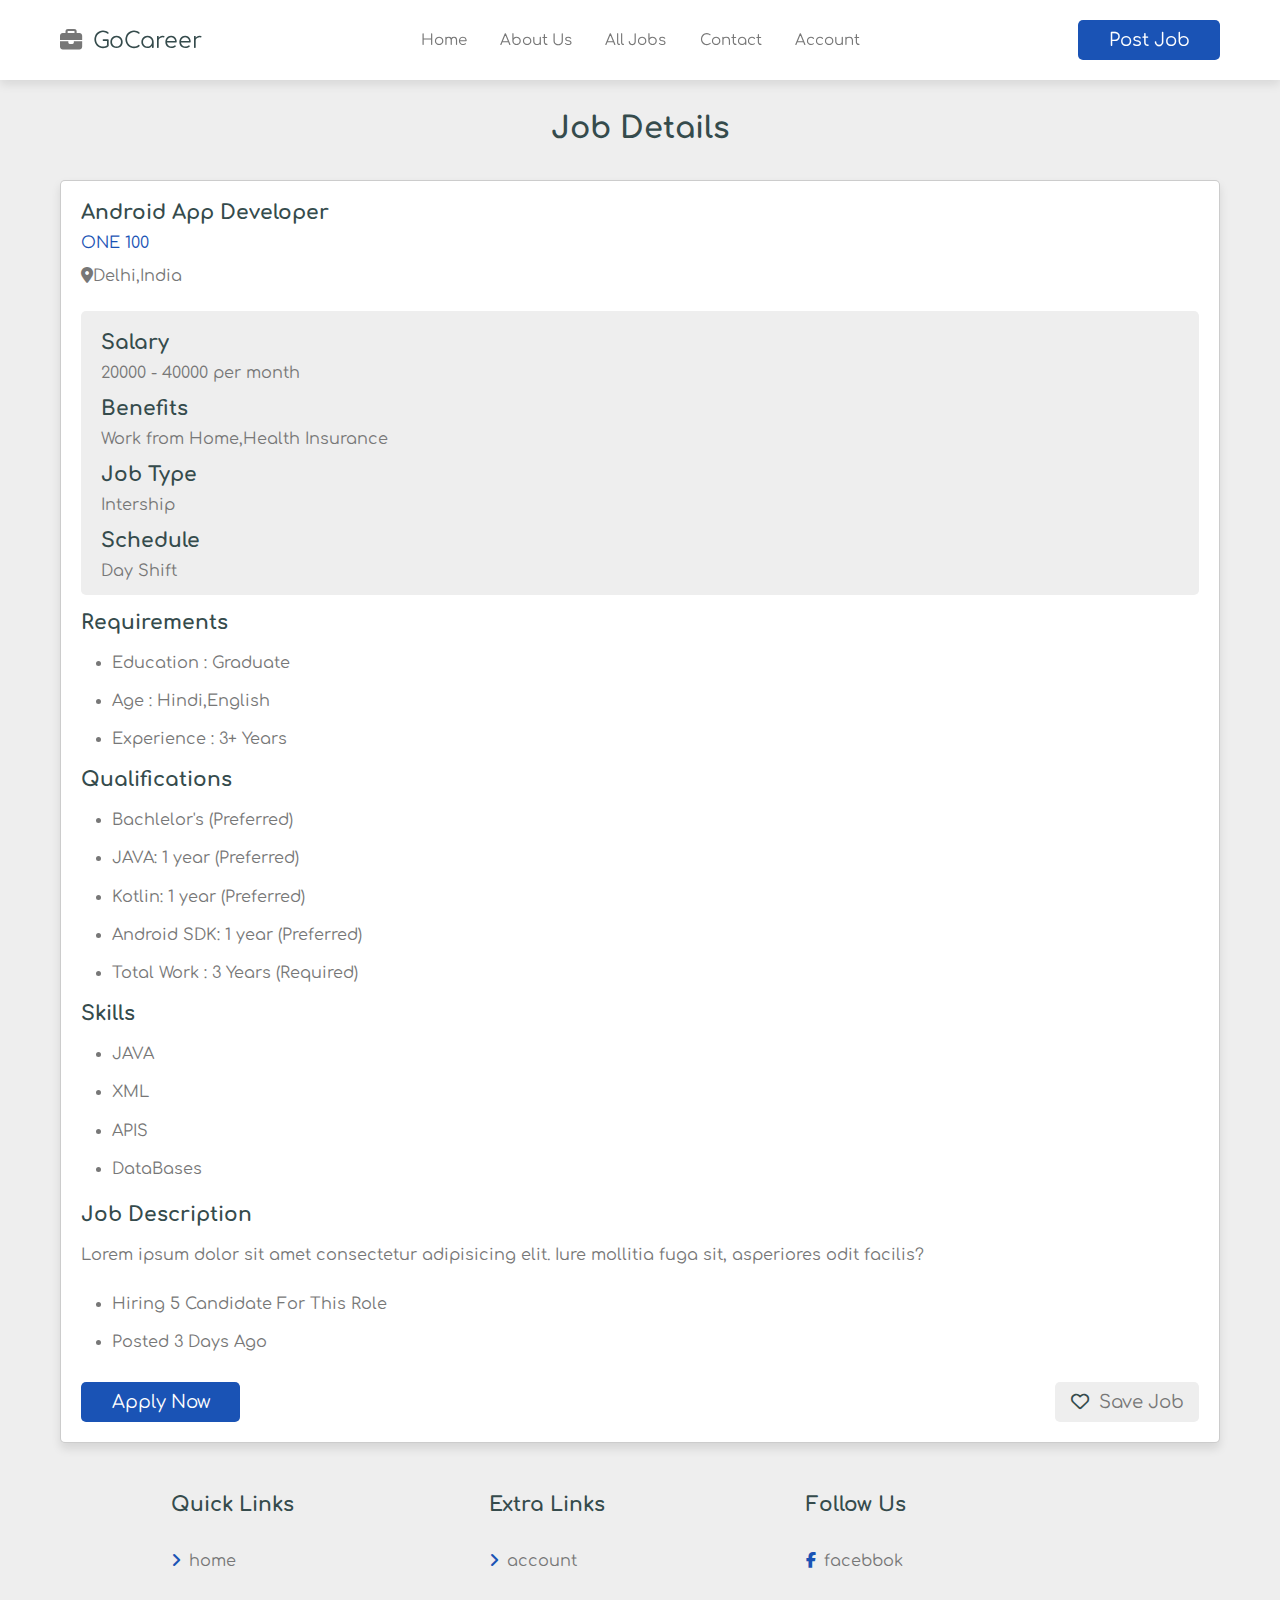
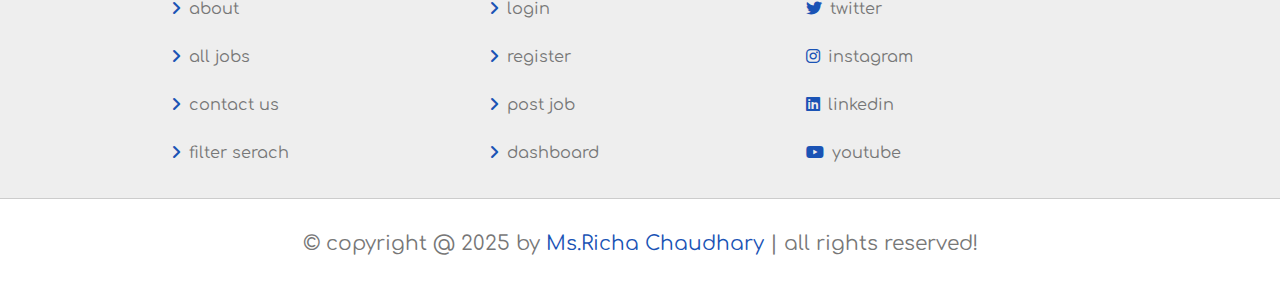
<file: view_job.html>
<!DOCTYPE html>
<html lang="en">
<head>
    <meta charset="UTF-8">
    <meta name="viewport" content="width=device-width, initial-scale=1.0">
    <title>Home</title>

    <link rel="stylesheet" href="style.css">
</head>
<body>

    <header class="header">

        <section class="container">

            <div id="menu-button" class="fas fa-bars-staggered"></div>

            <a href="index.html" class="logo"><i class="fas fa-briefcase"></i>
            GoCareer</a>

             <nav class="navbar">
                <a href="index.html">home</a>
                <a href="about.html">about us</a>
                <a href="jobs.html">all jobs</a>
                <a href="contact.html">contact</a>
                <a href="login.html">account</a>
            </nav>

            <a href="#" class="button" style="margin-top: 0%;">Post job</a>
            
        </section>
    </header>

    <!--View Job section starts-->

    <section class="job-details">
        <h1 class="heading">Job Details</h1>
        <div class="details">
            <div class="job-info">
            <h3>Android App Developer</h3>
            <a href="view_company.html">ONE 100</a>
            <p><i class="fas fa-map-marker-alt"></i>Delhi,India</p>
            </div>
            <div class="basic-details">
                <h3>Salary</h3>
                <p>20000 - 40000 per month</p>
                <h3>Benefits</h3>
                <p> Work from Home,Health Insurance</p>
                <h3>Job Type</h3>
                <p>Intership</p>
                <h3>Schedule</h3>
                <p>Day Shift</p>
            </div>
            <ul>
                <h3>Requirements</h3>
                <li>Education : <span>Graduate</span></li>
                <li>Age : <span>Hindi,English</span></li>
                <li>Experience : <span>3+ Years</span></li>
            </ul>
            <ul>
                <h3>Qualifications</h3>
                <li>Bachlelor's (Preferred)</li>
                <li>JAVA: 1 year (Preferred)</li>
                <li>Kotlin: 1 year (Preferred)</li>
                <li>Android SDK: 1 year (Preferred)</li>
                <li>Total Work : 3 Years (Required)</li>
            </ul>
            <ul>
                <h3>Skills</h3>
                <li>JAVA</li>
                <li>XML</li>
                <li>APIS</li>
                <li>DataBases</li>
            </ul>
            <div class="description">
                <h3>Job Description</h3>
                <p>Lorem ipsum dolor sit amet consectetur adipisicing elit. Iure mollitia fuga sit, asperiores odit facilis?</p>
                <ul>
                    <li>Hiring 5 Candidate For This Role</li>
                    <li>Posted 3 Days Ago</li>
                </ul>
            </div>
            <form action="" method="post" class="flex-button">
                <input type="submit" value="Apply Now" name="Apply" class="button">
                <button type="submit" class="Save"><i class="far fa-heart"></i> <span>Save Job</span></button>
            </form>
        </div>
    </section>




    <!--View Job section ends-->


























    <footer class="footer">
    <section class="grid">
        <div class="box">
        <h3>quick links</h3>
        <a href="index.html"><i class="fas fa-angle-right"></i>home</a>
        <a href="about.html"><i class="fas fa-angle-right"></i>about</a>
        <a href="jobs.html"><i class="fas fa-angle-right"></i>all jobs</a>
        <a href="contact.html"><i class="fas fa-angle-right"></i>contact us</a>
        <a href="contact.html"><i class="fas fa-angle-right"></i>filter serach</a>
        </div>

        <div class="box">
            <h3>extra links</h3>
            <a href="#"><i class="fas fa-angle-right"></i>account</a>
            <a href="login.html"><i class="fas fa-angle-right"></i>login</a>
            <a href="register.html"><i class="fas fa-angle-right"></i>register</a>
            <a href="#"><i class="fas fa-angle-right"></i>post job</a>
            <a href="#"><i class="fas fa-angle-right"></i>dashboard</a>
        </div>

        <div class="box">
            <h3>follow us</h3>  
            <a href="#"><i class="fab fa-facebook-f"></i>facebbok</a>
            <a href="#"><i class="fab fa-twitter"></i>twitter</a>
            <a href="#"><i class="fab fa-instagram"></i>instagram</a>
            <a href="#"><i class="fab fa-linkedin"></i>linkedin</a>
            <a href="#"><i class="fab fa-youtube"></i>youtube</a>
        </div>
    </section>

    <div class="credit">&copy; copyright @ 2025 by <span>ms.richa chaudhary</span> | all rights reserved!</div>

    
</footer>















    
</body>
<script src="script.js"></script>
</html>
</file>
<file: style.css>
@import url(https://cdnjs.cloudflare.com/ajax/libs/font-awesome/6.7.2/css/all.min.css);

@import url('https://fonts.googleapis.com/css2?family=Comfortaa:wght@300;400;500;&display=swap');

:root{
    --main-color:#1a53b5;
    --red:red;
    --light-color:#777;
    --light-bg:#eee;
    --black:#354b4c;
    --white:#fff;
    --box-shadow:0 .5rem 1rem rgba(0,0,0,.1);
    --border:.1rem solid rgba(0,0,0,.2);
}


*{
    font-family: 'Comfortaa',cursive;
    margin: 0; padding: 0;
    box-sizing: border-box;
    text-decoration: none;
    outline: none; border: none;

}

*::selection{
    background-color: var(--main-color);
    color: var(--white);
}

::-webkit-scrollbar{
    width: 1rem;
    height: .5rem;

}

::-webkit-scrollbar-track{
    background-color: transparent;
}

::-webkit-scrollbar-thumb{
    background-color: var(--main-color);
}

html{
    font-size: 63%;
    overflow-x: hidden;
    scroll-padding: smooth;
}
body{
    background-color: var(--light-bg);
}
section{
    padding: 2rem;
    margin: 0 auto;
    max-width: 1200px;
}

.heading{
    text-align: center;
    margin-bottom: 2.5rem;
    font-size: 3rem;
    color: var(--black);
    text-transform: capitalize;
    padding: 1rem 0;
}

.section-title{
    border-top: 1rem solid var(--main-color);
    border-bottom: 1rem solid var(--main-color);
    background-color: var(--black);
    color: var(--white);
    text-align: center;
    padding: 2rem 2rem;
    font-size: 5rem;
    text-align: center;

}

.button{
    display: inline-block;
    margin-top: 1rem;
    padding: 1rem 3rem;
    cursor: pointer;
    font-size: 1.8rem;
    background-color: var(--main-color);
    color: var(--white);
    border-radius: .5rem;
    text-transform: capitalize;
    text-align: center;
}

.button:hover{
    background-color: var(--black);

}

.flex-button{
    display: flex;
    align-items: center;
    justify-content: space-between;
    column-gap: 1rem;
    flex-wrap: wrap;
}

.header{
    position: sticky;
    top: 0; left: 0; right: 0;
    background-color: var(--white);
    box-shadow: var(--box-shadow);
    z-index: 1000;
}

.header .container{
    position: relative;
    display: flex;
    align-items: center;
    justify-content: space-between;
}

#menu-button{
    font-size: 2.7rem;
    color: var(--black);
    cursor: pointer;
    display: none;
}

.header .container .logo{
    font-size: 2.2rem;
    color: var(--black);
}

.header .container .logo i{
    margin-right: .5rem;
    color: var(--light-color);
}

.header .container .navbar a{
    display: inline-block;
    padding: 1rem 1.5rem;
    font-size: 1.5rem;
    color: var(--light-color);
    border-radius: .5rem;
    text-transform: capitalize;
}

.header .container .navbar a:hover{
    background-color: var(--main-color);
    color: var(--white);
}


.home-container{
    background: url(/JobBoardLite-Job-Listing-Portal/imagee.job),rgba(0,0,0,0.341)no-repeat;
    background-size: cover;
    background-position: center;
    background-attachment: fixed;
    background-blend-mode: color;
}

.home-container .home{
    min-height: 85vh;
    display: flex;
    align-items: center;
    justify-content: center;
}

.home-container .home form{
    background-color: var(--white);
    width: 50rem;
    border-radius: .5rem;
    padding: 2rem;
    text-align: center;
}

.home-container .home form h3{
    font-size: 2.5rem;
    color: var(--black);
    margin-bottom: 1rem;
    text-transform: capitalize;
}

.home-container .home form p{
    text-align: left;
    font-size: 1.6rem;
    color: var(--light-color);
    padding-top: 1rem;
}

.home-container .home form p span{
    color: var(--red);
}

.home-container .home form .input{
    width: 100%;
    border-radius: .5rem;
    margin: 1rem 0;
    background-color: var(--light-bg);
    padding: 1.4rem;
    font-size: 1.8rem;
    color: var(--black);
}

.category .box-container{
    display: grid;
    grid-template-columns: repeat(auto-fit, 25rem);
    justify-content: center;
    align-items: flex-start;
    gap: 1.5rem;
}

.category .box-container .box{
    border-radius: .5rem;
    box-shadow: var(--box-shadow);
    border: var(--border);
    padding: 1.5rem;
    background: var(--white);
    display: flex;
    align-items: center;
    gap: 2rem;
}

.category .box-container .box i{
    height: 4.5rem;
    width: 5rem;
    line-height: 4.5rem;
    font-size: 1.8rem;
    color: var(--black);
    border-radius: .5rem;
    background-color: var(--light-bg);
    text-align: center;
}

.category .box-container .box h3{
    font-size: 1.7rem;
    text-transform: capitalize;
    color: var(--black);
    padding-bottom: .4rem;
}
.category .box-container .box span{
    color: var(--light-color);
    font-size: 1.6rem;
}

.category .box-container .box:hover{
    background-color: var(--black);
}
.category .box-container .box:hover h3{
    color: var(--white);
}
.category .box-container .box:hover span{
    color: var(--white);
}
.category .box-container .box:hover i{
    color: var(--black);
    background-color: var(--white);
}

.jobs-container .box-container{
    display: grid;
    grid-template-columns: repeat(auto-fit, minmax(25rem, 1fr));
    gap: 3.3rem;
    box-sizing: border-box;
    
}

.jobs-container .box-container .box{
    background-color: var(--white);
    border-radius: .5rem;
    border: var(--border);
    padding: 1rem;
    box-shadow: var(--box-shadow);
    overflow-x: hidden;
    gap: 1rem;
}

.jobs-container .box-container .box .company{
    display: flex;
    align-items: center;
    gap: 1rem;
    margin-bottom: 1.3rem;
}

.jobs-container .box-container .box .company img{
    height: 8rem;
    width: 8rem;
    object-fit: contain;
}

.jobs-container .box-container .box .company h3{
    font-size: 1.8rem;
    color: var(--black);
    text-overflow: ellipsis;
    overflow-x: hidden;
    text-transform: capitalize;
    padding-bottom: .5rem;
}

.jobs-container .box-container .box .company span{
    color: var(--light-color);
    font-size: 1.5rem;
}

.jobs-container .box-container .box .job-title{
    font-size: 2rem;
    color: var(--black);
    text-transform: capitalize;
    overflow-x: hidden;
    text-overflow: ellipsis;
}

.jobs-container .box-container .box .location{
    padding: .7rem 0;
    font-size:1.6rem;
    color: var(--light-color);
}

.jobs-container .box-container .box .location i{
    margin-right: .3rem;
    color: var(--main-color);
}

.jobs-container .box-container .box .tags{
    display: flex;
    flex-wrap: wrap;
    gap: 1rem;
    margin: 1rem 0;
}

.jobs-container .box-container .box .tags p{
    padding: 1.2rem;
    border-radius: .5rem;
    background-color: var(--light-bg);
    font-size: 1.5rem;
    color: var(--light-color);
}

.jobs-container .box-container .box .tags p i{
    margin-right: .5rem;
    color: var(--black);

}

.jobs-container .box-container .box .fa-heart{
    background-color: var(--light-bg);
    border-radius: .5rem;
    color: var(--light-color);
    font-size: 1.5rem;
    cursor: pointer;
    height: 4rem;
    width: 4.5rem;
    line-height: 4rem;
    gap: 1rem;
}

.jobs-container .box-container .box .fa-heart:hover{
    background-color: var(--black);
    color: var(--white);
}

.about img{
    width:100% ;
    margin-bottom: 1.5rem;
}
.about .box{
    background-color: var(--white);
    border-radius: .5rem;
    border: var(--border);
    padding: 1.5rem;
    box-shadow: var(--box-shadow);
}
.about .box h3{
    font-size: 2.5rem;
    color: var(--black);
    margin-bottom: 1rem;
    text-transform: capitalize;
}

.about .box p{
    padding: 1rem 0;
    line-height: 1.8;
    color: var(--light-color);
    font-size: 1.5rem;
}

.reviews{
    padding: 50px 5%;
    background-color: #f5f5f5;
}

.reviews .box-container{
    display: grid;
    grid-template-columns: repeat(auto-fit,35rem);
    align-items: flex-start;
    justify-content: center;
    gap: 1.8rem;
}
.reviews img{
    width: 200px;
    height: 200px;
}
.reviews .box-container .box{
    background-color: var(--white);
    box-shadow: var(--box-shadow);
    border: var(--border);
    border-radius: .5rem;
    padding: 2rem;
}
.reviews .box-container .box .stars{
    margin-bottom: 1.5rem;
}
.reviews .box-container .box .stars i{
    color: var(--main-color);
    font-size: 1.8rem;
}
.reviews .box-container .box .title{
    text-transform: capitalize;
    font-size: 2rem;
    color: var(--black);
    text-align: right;
}
.reviews .box-container .box p{
    text-align: right;
    font-size: 1.6rem;
    color: var(--light-color);
    padding: 1rem 0;
    line-height: 1.8;
}
.reviews .box-container .box .user{
    display: flex;
    gap: 1.5rem;
    margin-top: 1rem;
    align-items: center;
}
.reviews .box-container .box .user img{
    height: 12rem;
    width: 12rem;
    border-radius: 50%;
    object-fit: cover;
}
.reviews .box-container .box .user h3{
    font-size: 2rem;
    color: var(--black);
    margin-bottom: 5rem;
    text-transform: capitalize      ;
}
.reviews .box-container .box .user span{
    color: var(--light-color);
    font-size: 1.6rem;
}

.job-filter form{
    background-color: var(--white);
    box-shadow: var(--box-shadow);
    border: var(--border);
    border-radius: .5rem;
    padding: 2rem;
}

.job-filter form .flex{
    display: flex;
    flex-wrap: wrap;
    column-gap: 1rem;
}

.job-filter form .flex .box{
    flex: 1 1 40rem;
}

.job-filter form .flex .box p{
    font-size: 1.6rem;
    color: var(--light-color);
}

.job-filter form .flex .box p span{
    color: var(--red);
}

.job-filter form .flex .box .input{
    width: 100%;
    border-radius: .5rem;
    padding: 1.4rem;
    color: var(--black);
    margin: 1rem 0;
    background-color: var(--light-bg);
}

.job-filter form .dropdown-container{
    margin-top: 1rem;
    display: flex;
    flex-wrap: wrap;
    gap: 1rem;
}

.job-filter form .dropdown-container .dropdown{
    flex: 1 1 20rem;
    position: relative;
}

.job-filter form .dropdown-container .dropdown .output{
    width: 100%;
    background: var(--light-bg);
    border-radius: .5rem;
    padding: 1.4rem;
    font-size: 1.8rem;
    color: var(--black);
    text-align: center;
    user-select: none;
    cursor: pointer;
}

.job-filter form .dropdown-container .dropdown .output:placeholder-shown{
    text-transform: capitalize;
}

.job-filter form .dropdown-container .dropdown .lists{
    position: absolute;
    top: 100%; left: 0; right: 0;
    background-color: var(--white);
    padding: 1rem;
    border-radius: .5rem;
    background-color: var(--white);
    border: var(--border);
    box-shadow: var(--box-shadow);
    z-index: 10;
    transform: scaleY(0);
    transform-origin: top;
}

.job-filter form .dropdown-container .dropdown .lists .items{
    padding: 1.2rem 1.4rem;
    border-radius: .5rem;
    font-size: 1.8rem;
    color: var(--black);
    cursor: pointer;
}

.job-filter form .dropdown-container .dropdown .lists .items:hover{
    background-color: var(--light-bg);
}

.job-filter form .dropdown-container .dropdown .lists:hover,
.job-filter form .dropdown-container .dropdown:hover .lists
.job-filter form .dropdown-container .dropdown .output:focus + .lists,
.job-filter form .dropdown-container .dropdown .output:focus-within + .lists{
    transform: scaleY(1);
    transition: .2s linear;
}

.job-details .details{
    background-color: var(--white);
    border-radius: .5rem;
    border: var(--border);
    padding: 2rem;
    box-shadow: var(--box-shadow);
    overflow-x: hidden;
}

.job-details .details h3{
    margin-bottom: 1rem;
    font-size: 2rem;
    color: var(--black);
    text-transform: capitalize;
    overflow-x: hidden;
    text-overflow: ellipsis;
}

.job-details .details .job-info a{
    display: block;
    font-size: 1.6rem;
    color: var(--main-color);
    margin: .5rem 0;
}

.job-details .details .job-info a:hover{
    text-decoration: underline;
}

.job-details .details .job-info p{
    padding: 1rem 0;
    font-size: 1.6rem;
    color: var(--light-color);
}

.job-details .details .basic-details{
    background-color: var(--light-bg);
    margin: 1.5rem 0;
    border-radius: .5rem;
    padding: 2rem;
    padding-bottom: 0;
}

.job-details .details .basic-details p{
    color: var(--light-color);
    padding-bottom: 1.5rem;
    font-size: 1.6rem;
}

.job-details .details ul {
    margin: 1rem 0;
}

.job-details .details ul li{
    padding: 1rem 0;
    font-size: 1.6rem;
    color: var(--light-color);
    margin-left: 3rem;
}

.job-details .details .description{
    margin-top: 1.5rem;
}

.job-details .details .description p{
    font-size: 1.6rem;
    color: var(--light-color);
    line-height: 1.8;
    padding: .5rem 0;
}

.job-details .details .Save{
    background-color: var(--light-bg);
    border-radius: .5rem;
    padding:1rem 1.5rem;
    cursor: pointer;
    font-size: 1.8rem;
    margin-top: 1rem;
}

.job-details .details .Save:hover{
    background-color: var(--black);
}

.job-details .details .Save i{
    margin-right: .5rem;
    color: var(--black);
}

.job-details .details .Save span{
    color: var(--light-color);
}

.job-details .details .Save:hover i{
    color: var(--white);
}

.job-details .details .Save:hover span{
    color: var(--white);
}

.view-company .details{
    background-color: var(--white);
    box-shadow: var(--box-shadow);
    border: var(--border);
    border-radius: .5rem;
    background-color: var(--white);
    padding: 2rem;
}

.view-company .details .info{
    max-width: 30rem;
    margin: 0 auto;
    border-radius: .5rem;
    background-color: var(--light-bg);
    padding: 3rem 2rem;
    text-align: center;
}

.view-company .details .info img{
    height: 10rem;
    width: 10rem;
    object-fit: contain;
    margin-bottom: 1rem;
}

.view-company .details .info h3{
    padding: 1.5rem 0;
    font-size: 2rem;
    color: var(--black);
}

.view-company .details .info p{
    font-size: 1.6rem;
    color: var(--light-color);
}

.view-company .details .description{
    margin-top: 2rem;
}

.view-company .details .description h3{
    font-size: 2.5rem;
    color: var(--black);
    padding: 1rem 0;
}

.view-company .details .description p{
    padding: .5rem 0;
    font-size: 1.6rem;
    color: var(--light-color);
    line-height: 1.8;
}

.view-company .details ul li{
    margin-left: 3rem;
    font-size: 1.6rem;
    color: var(--light-color);
    padding-top: 1.5rem;
}

.contact .box-container{
    display: grid;
    grid-template-columns: repeat(auto-fit,30rem);
    gap: 1.5rem;
    align-items: flex-start;
    justify-content: center;
}

.contact .box-container .box{
    background-color: var(--white);
    border: var(--border);
    border-radius: .5rem;
    box-shadow: var(--box-shadow);
    padding: 2rem;
    text-align: center;
}

.contact .box-container .box i{
    height: 4.5rem;
    width: 5rem;
    line-height: 4.5rem;
    font-size: 2rem;
    color: var(--white);
    background-color: var(--black);
    border-radius: .5rem;
    margin-bottom: 1rem;
}

.contact .box-container .box a{
    display: block;
    padding-top: .5rem;
    font-size: 1.6rem;
    color: var(--light-color);
    line-height: 1.8;
}

.contact form{
    margin-top: 2rem;
    background-color: var(--white);
    border: var(--border);
    border-radius: .5rem;
    box-shadow: var(--box-shadow);
    padding: 2rem;
    text-align: center;
}

.contact form h3{
    font-size: 2.5rem;
    color: var(--black);
    text-transform: capitalize;
    margin-bottom: 1rem;
}

.contact form .flex{
    display: flex;
    flex-wrap: wrap;
    column-gap: 1rem;
}

.contact form .flex .box{
    flex:  1 1 40rem;
}

.contact form .input{
    width: 100%;
    border-radius: .5rem;
    padding: 1.4rem;
    color: var(--black);
    font-size: 1.8rem;
    background-color: var(--light-bg);
    margin: 1rem 0;
}

.contact form p{
    text-align: left;
    font-size: 1.6rem;
    padding-top: 1rem;
    color: var(--light-color);
}

.contact form p span{
    color: var(--red);
}

.contact form textarea{
    height: 15rem;
    resize: none;
}

.account-form-container{
    background: url(/JobBoardLite-Job-Listing-Portal/imagee.job),rgba(0, 0, 0, 0.341)no-repeat;
    background-size: cover;
    background-position: center;
    background-attachment: fixed;
    background-blend-mode: color;
}

.account-form-container .account-form{
    min-height: 88vh;
    display: flex;
    align-items: center;
    justify-content: center;
}

.account-form-container .account-form form{
    background-color: var(--white);
    border-radius: .5rem;
    padding:3rem 2rem;
    width: 50rem;
    text-align: center;
}

.account-form-container .account-form form h3{
    font-size: 2.3rem;
    color: var(--black);
    text-transform: capitalize;
    margin-bottom: 1rem;
}

.account-form-container .account-form form .input{
    width: 100%;
    margin: 1rem 0;
    font-size: 1.8rem;
    padding: 1.4rem;
    background-color: var(--light-bg);
    border-radius: .5rem;
}

.account-form-container .account-form form p{
    padding: 1rem 0;
    font-size: 1.6rem;
    color: var(--light-color);
}

.account-form-container .account-form form p a{
    color: var(--main-color);
}

.account-form-container .account-form form p a:hover{
    color: var(--black);
    text-decoration: underline;
}










.footer .grid{
    display: grid;
    grid-template-columns: repeat(auto-fit, 30rem);
    gap: 1.5rem;
    justify-content: center;
    align-items: flex-start;
}

.footer .grid .box h3{
    font-size: 2rem;
    color: var(--black);
    margin: 1rem 0;
    padding-bottom: 1rem;
    text-transform: capitalize;
}

.footer .grid .box a{
    display: block;
    padding: 1.5rem 0;
    font-size: 1.6rem;
    color: var(--light-color);
}

.footer .grid .box a i{
    color: var(--main-color);
    margin-right: .8rem;
    transition: .2s linear;
}

.footer .grid .box a:hover i{
    margin-right: 2rem;
}

.footer .credit{
    text-align: center;
    padding:3rem 2rem;
    border-top: var(--border);
    background-color: var(--white);
    font-size: 2rem;
    color: var(--light-color);
    line-height: 1.5;
}
.footer .credit span{
    color: var(--main-color);
    text-transform: capitalize;



}













@media (max-width: 990px){
    html{
        font-size: 55%;
    }
    .section-title{
        font-size: 4rem;
    }
}

@media (max-width: 770px){
    #menu-button{
        display: inline-block;
    }


    .header .container .navbar{
        position: absolute;
        top: 99%; left: 0; right: 0;
        border-top: var(--border);
        background-color: var(--white);
        padding: 1rem .5rem;
        clip-path: polygon(0 0, 100% 0, 100% 0, 0 0);
        transition: .2s linear;
    }

    .header .container .navbar.active{
        clip-path: polygon(0 0, 100% 0, 100% 100%, 0 100%);
    }


    .header .container .navbar a{
        display: block;
        padding: 1.5rem 2rem;
    }

    .category .box-container{
        grid-template-columns: repeat(auto-fit,16rem);
    }

    .jobs-container .box-container{
        display: block;
    }

    .jobs-container .box-container .box{
        padding: 1rem .5rem;
        margin-bottom: 2rem;

    }

    

    .category .box-container .box{
        flex-flow: column;
        text-align: center;
    }

    .section-title{
        font-size: 4rem;
    }
}


    


@media (max-width: 400px){
    html{
        font-size: 50%;
    }
    .section-title{
        font-size: 3rem;
    }
}
</file>
<file: css/style.css>
@import url(https://cdnjs.cloudflare.com/ajax/libs/font-awesome/6.7.2/css/all.min.css);

@import url('https://fonts.googleapis.com/css2?family=Comfortaa:wght@300;400;500;&display=swap');

:root{
    --main-color:#16a59e;
    --red:red;
    --light-color:#777;
    --light-bg:#eee;
    --black:#354b4c;
    --white:#fff;
    --box-shadow:0 .5rem 1rem rgba(0,0,0,.1);
    --border:.1rem solid rgba(0,0,0,.2);
}


*{
    font-family: 'Comfortaa',cursive;
    margin: 0; padding: 0;
    box-sizing: border-box;
    text-decoration: none;
    outline: none; border: none;

}

*::selection{
    background-color: var(--main-color);
    color: var(--white);
}

::-webkit-scrollbar{
    width: 1rem;
    height: .5rem;

}

::-webkit-scrollbar-track{
    background-color: transparent;
}

::-webkit-scrollbar-thumb{
    background-color: var(--main-color);
}

html{
    font-size: 63%;
    overflow-x: hidden;
    scroll-padding: smooth;
}
body{
    background-color: var(--light-bg);
}
section{
    padding: 2rem;
    margin: 0 auto;
    max-width: 1200px;
}

.heading{
    text-align: center;
    margin-bottom: 2.5rem;
    font-size: 3rem;
    color: var(--black);
    text-transform: capitalize;
    padding: 1rem 0;
}

.section-title{
    border-top: 1rem solid var(--main-color);
    border-bottom: 1rem solid var(--main-color);
    background-color: var(--black);
    color: var(--white);
    text-align: center;
    padding: 2rem 2rem;
    font-size: 5rem;
    text-align: center;

}

.button{
    display: inline-block;
    margin-top: 1rem;
    padding: 1rem 3rem;
    cursor: pointer;
    font-size: 1.8rem;
    background-color: var(--main-color);
    color: var(--white);
    border-radius: .5rem;
    text-transform: capitalize;
    text-align: center;
}

.button:hover{
    background-color: var(--black);

}

.flex-button{
    display: flex;
    align-items: center;
    justify-content: space-between;
    column-gap: 1rem;
    flex-wrap: wrap;
}

.header{
    position: sticky;
    top: 0; left: 0; right: 0;
    background-color: var(--white);
    box-shadow: var(--box-shadow);
    z-index: 1000;
}

.header .container{
    position: relative;
    display: flex;
    align-items: center;
    justify-content: space-between;
}

#menu-button{
    font-size: 2.7rem;
    color: var(--black);
    cursor: pointer;
    display: none;
}

.header .container .logo{
    font-size: 2.2rem;
    color: var(--black);
}

.header .container .logo i{
    margin-right: .5rem;
    color: var(--light-color);
}

.header .container .navbar a{
    display: inline-block;
    padding: 1rem 1.5rem;
    font-size: 1.5rem;
    color: var(--light-color);
    border-radius: .5rem;
    text-transform: capitalize;
}

.header .container .navbar a:hover{
    background-color: var(--main-color);
    color: var(--white);
}


.home-container{
    background: url(/JobBoardLite-Job-Listing-Portal/image.job),rgba(0,0,0,.7)no-repeat;
    background-size: cover;
    background-position: center;
    background-attachment: fixed;
    background-blend-mode: color;
}

.home-container .home{
    min-height: 85vh;
    display: flex;
    align-items: center;
    justify-content: center;
}

.home-container .home form{
    background-color: var(--white);
    width: 50rem;
    border-radius: .5rem;
    padding: 2rem;
    text-align: center;
}

.home-container .home form h3{
    font-size: 2.5rem;
    color: var(--black);
    margin-bottom: 1rem;
    text-transform: capitalize;
}

.home-container .home form p{
    text-align: left;
    font-size: 1.6rem;
    color: var(--light-color);
    padding-top: 1rem;
}

.home-container .home form p span{
    color: var(--red);
}

.home-container .home form .input{
    width: 100%;
    border-radius: .5rem;
    margin: 1rem 0;
    background-color: var(--light-bg);
    padding: 1.4rem;
    font-size: 1.8rem;
    color: var(--black);
}

.category .box-container{
    display: grid;
    grid-template-columns: repeat(auto-fit, 25rem);
    justify-content: center;
    align-items: flex-start;
    gap: 1.5rem;
}

.category .box-container .box{
    border-radius: .5rem;
    box-shadow: var(--box-shadow);
    border: var(--border);
    padding: 1.5rem;
    background: var(--white);
    display: flex;
    align-items: center;
    gap: 2rem;
}

.category .box-container .box i{
    height: 4.5rem;
    width: 5rem;
    line-height: 4.5rem;
    font-size: 1.8rem;
    color: var(--black);
    border-radius: .5rem;
    background-color: var(--light-bg);
    text-align: center;
}

.category .box-container .box h3{
    font-size: 1.7rem;
    text-transform: capitalize;
    color: var(--black);
    padding-bottom: .4rem;
}
.category .box-container .box span{
    color: var(--light-color);
    font-size: 1.6rem;
}

.category .box-container .box:hover{
    background-color: var(--black);
}
.category .box-container .box:hover h3{
    color: var(--white);
}
.category .box-container .box:hover span{
    color: var(--white);
}
.category .box-container .box:hover i{
    color: var(--black);
    background-color: var(--white);
}

.jobs-container .box-container{
    display: flex;
    grid-template-columns: repeat(auto-fit,40rem);
    gap: 3.3rem;
    align-items: flex-start;
    justify-content: space-around;
    align-items: stretch;
    box-sizing: border-box;
    
}

.jobs-container .box-container .box{
    background-color: var(--white);
    border-radius: .5rem;
    border: var(--border);
    padding: 1rem;
    box-shadow: var(--box-shadow);
    overflow-x: hidden;
    gap: 1rem;
}

.jobs-container .box-container .box .company{
    display: flex;
    align-items: center;
    gap: 1rem;
    margin-bottom: 1.3rem;
}

.jobs-container .box-container .box .company img{
    height: 8rem;
    width: 8rem;
    object-fit: contain;
}

.jobs-container .box-container .box .company h3{
    font-size: 1.8rem;
    color: var(--black);
    text-overflow: ellipsis;
    overflow-x: hidden;
    text-transform: capitalize;
    padding-bottom: .5rem;
}

.jobs-container .box-container .box .company span{
    color: var(--light-color);
    font-size: 1.5rem;
}

.jobs-container .box-container .box .job-title{
    font-size: 2rem;
    color: var(--black);
    text-transform: capitalize;
    overflow-x: hidden;
    text-overflow: ellipsis;
}

.jobs-container .box-container .box .location{
    padding: .7rem 0;
    font-size:1.6rem;
    color: var(--light-color);
}

.jobs-container .box-container .box .location i{
    margin-right: .3rem;
    color: var(--main-color);
}

.jobs-container .box-container .box .tags{
    display: flex;
    flex-wrap: wrap;
    gap: 1rem;
    margin: 1rem 0;
}

.jobs-container .box-container .box .tags p{
    padding: 1.2rem;
    border-radius: .5rem;
    background-color: var(--light-bg);
    font-size: 1.5rem;
    color: var(--light-color);
}

.jobs-container .box-container .box .tags p i{
    margin-right: .5rem;
    color: var(--black);

}

.jobs-container .box-container .box .fa-heart{
    background-color: var(--light-bg);
    border-radius: .5rem;
    color: var(--light-color);
    font-size: 1.5rem;
    cursor: pointer;
    height: 4rem;
    width: 4.5rem;
    line-height: 4rem;
    gap: 1rem;
}

.jobs-container .box-container .box .fa-heart:hover{
    background-color: var(--black);
    color: var(--white);
}

.about img{
    width:100% ;
    margin-bottom: 1.5rem;
}
.about .box{
    background-color: var(--white);
    border-radius: .5rem;
    border: var(--border);
    padding: 1.5rem;
    box-shadow: var(--box-shadow);
}
.about .box h3{
    font-size: 2.5rem;
    color: var(--black);
    margin-bottom: 1rem;
    text-transform: capitalize;
}

.about .box p{
    padding: 1rem 0;
    line-height: 1.8;
    color: var(--light-color);
    font-size: 1.5rem;
}














.footer .grid{
    display: grid;
    grid-template-columns: repeat(auto-fit, 30rem);
    gap: 1.5rem;
    justify-content: center;
    align-items: flex-start;
}

.footer .grid .box h3{
    font-size: 2rem;
    color: var(--black);
    margin: 1rem 0;
    padding-bottom: 1rem;
    text-transform: capitalize;
}

.footer .grid .box a{
    display: block;
    padding: 1.5rem 0;
    font-size: 1.6rem;
    color: var(--light-color);
}

.footer .grid .box a i{
    color: var(--main-color);
    margin-right: .8rem;
    transition: .2s linear;
}

.footer .grid .box a:hover i{
    margin-right: 2rem;
}

.footer .credit{
    text-align: center;
    padding:3rem 2rem;
    border-top: var(--border);
    background-color: var(--white);
    font-size: 2rem;
    color: var(--light-color);
    line-height: 1.5;
}
.footer .credit span{
    color: var(--main-color);
    text-transform: capitalize;



}













@media (max-width: 990px){
    html{
        font-size: 55%;
    }
    .section-title{
        font-size: 4rem;
    }
}

@media (max-width: 770px){
    #menu-button{
        display: inline-block;
    }


    .header .container .navbar{
        position: absolute;
        top: 99%; left: 0; right: 0;
        border-top: var(--border);
        background-color: var(--white);
        padding: 1rem .5rem;
        clip-path: polygon(0 0, 100% 0, 100% 0, 0 0);
        transition: .2s linear;
    }

    .header .container .navbar.active{
        clip-path: polygon(0 0, 100% 0, 100% 100%, 0 100%);
    }


    .header .container .navbar a{
        display: block;
        padding: 1.5rem 2rem;
    }

    .category .box-container{
        grid-template-columns: repeat(auto-fit,16rem);
    }

    .jobs-container .box-container{
        display: block;
    }

    .jobs-container .box-container .box{
        padding: 1rem .5rem;
        margin-bottom: 2rem;

    }

    

    .category .box-container .box{
        flex-flow: column;
        text-align: center;
    }

    .section-title{
        font-size: 4rem;
    }
}


    


@media (max-width: 400px){
    html{
        font-size: 50%;
    }
    .section-title{
        font-size: 3rem;
    }
}
</file>
